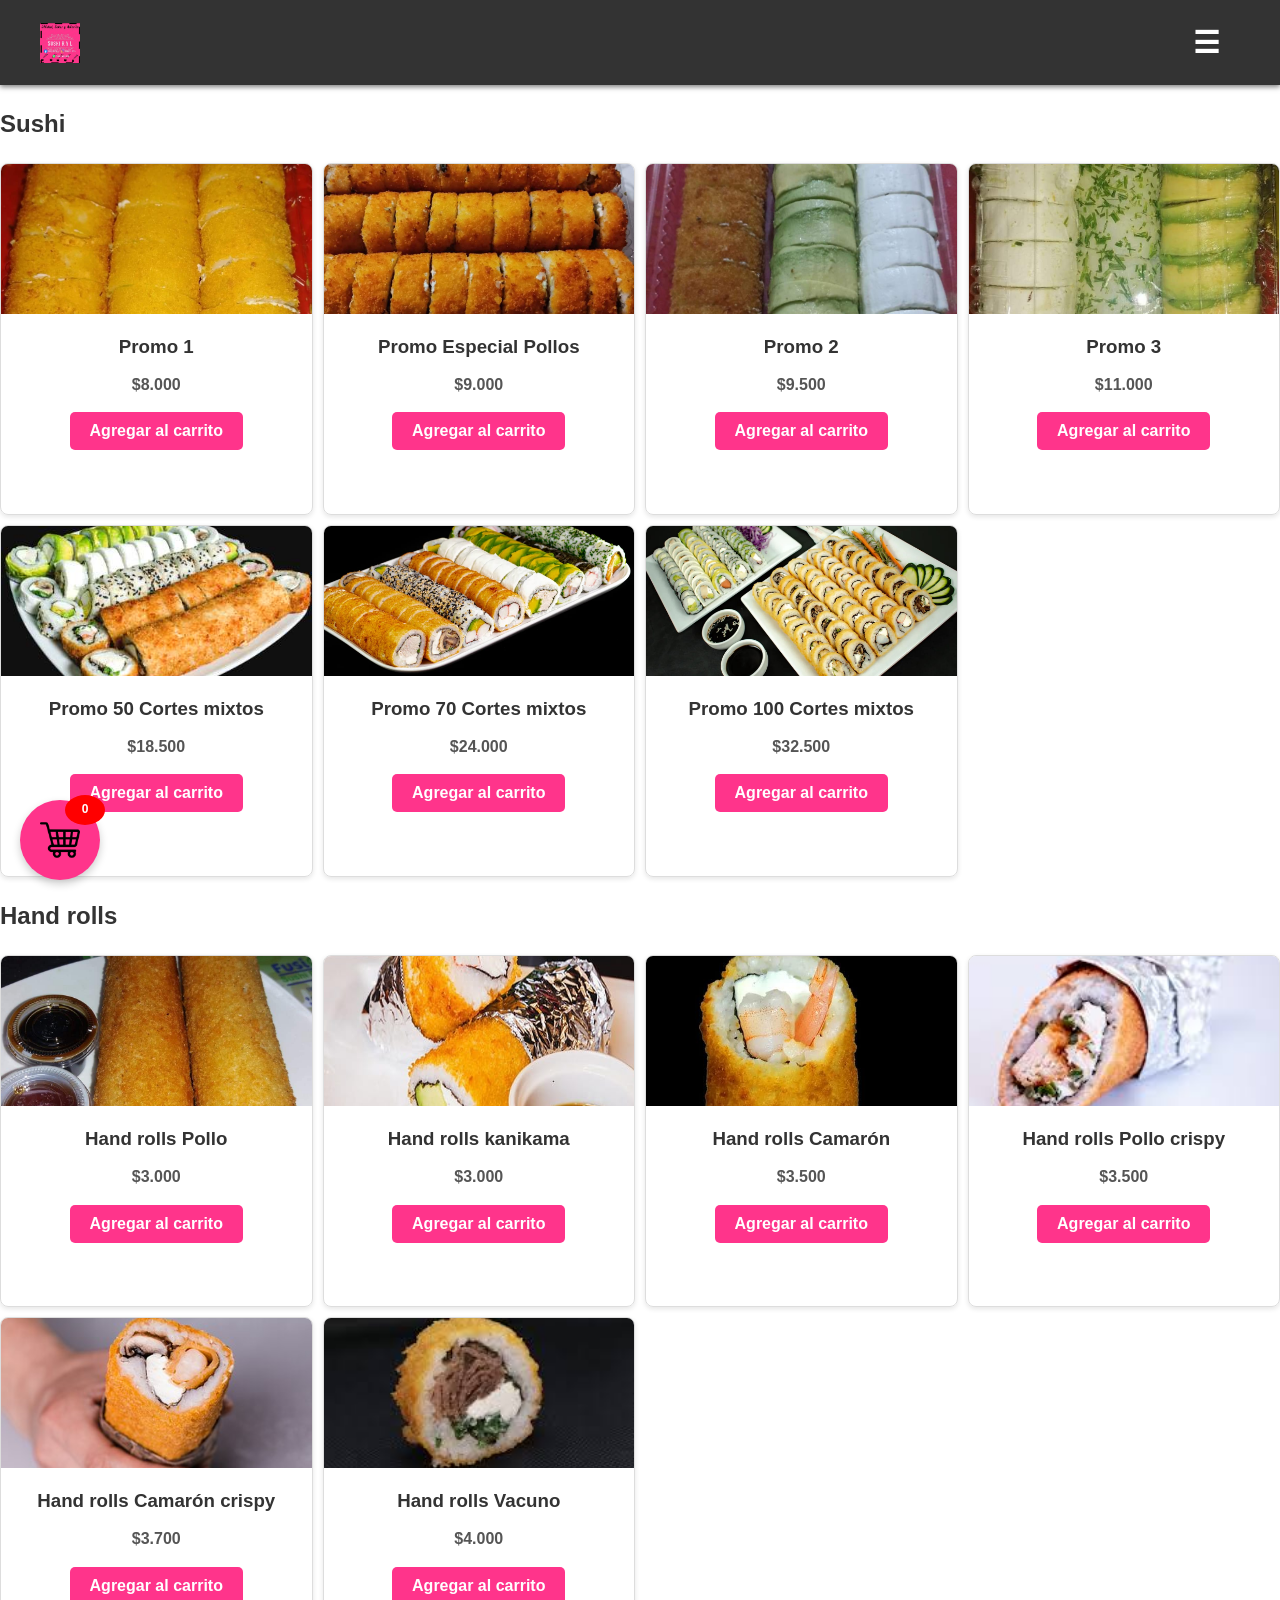
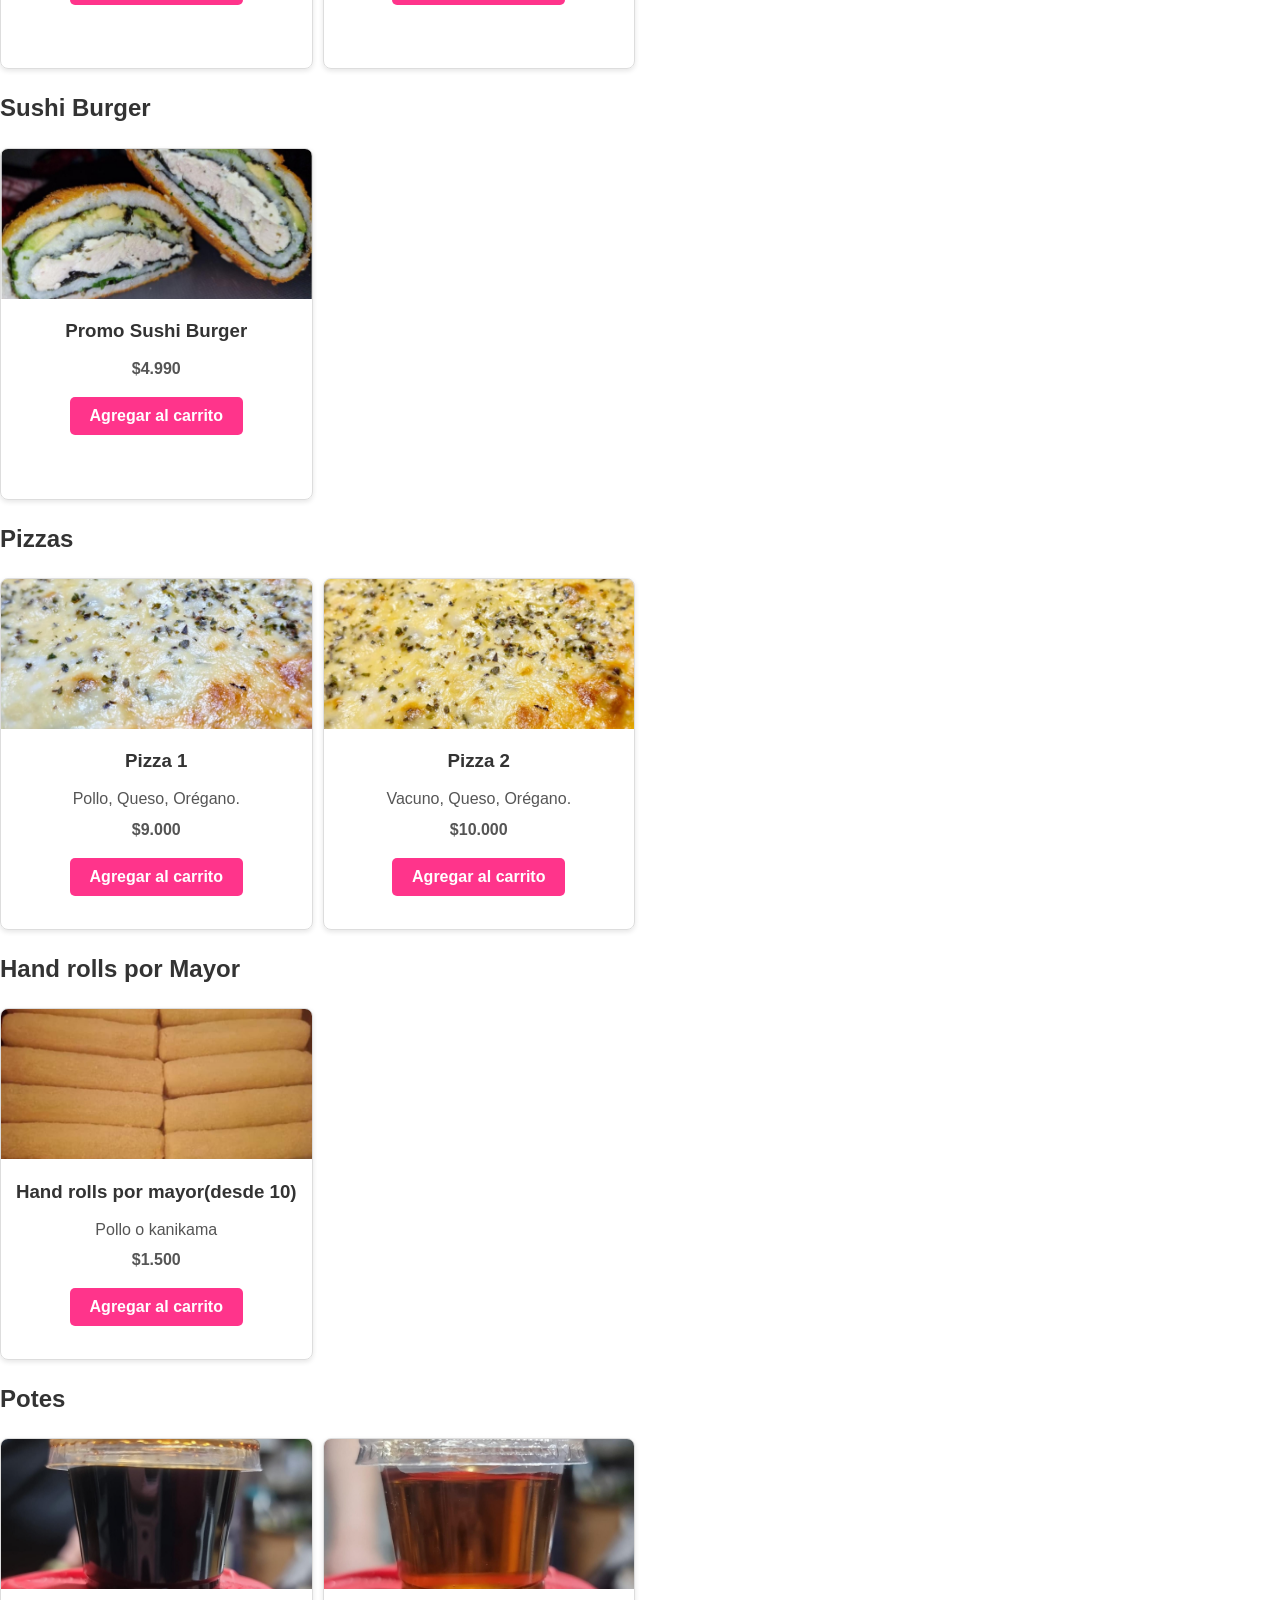
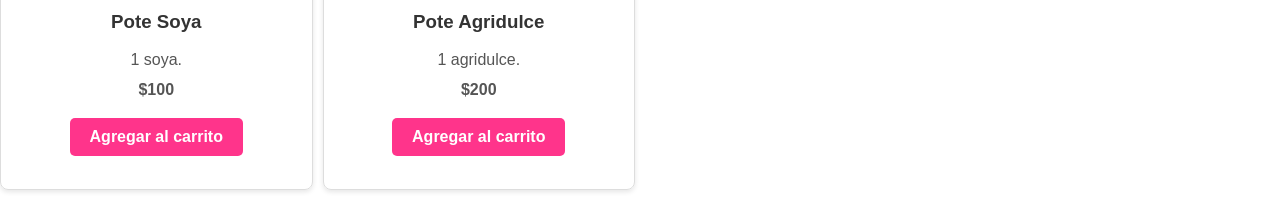
<file: index.html>
<!DOCTYPE html>
<html lang="es">
<head>
    <meta charset="UTF-8">
    <meta name="viewport" content="width=device-width, initial-scale=1.0">
    <title>Sushi R&L</title>
    <link rel="stylesheet" href="styles.css">
    <link rel="icon" type="image/jpeg" href="img/logo.jpg">
    <meta property="og:title" content="Sushi R&L">
    <meta property="og:description" content="El mejor sushi de San Carlos">
    <meta property="og:image" content="https://github.com/sushiryl/sushiryl.github.io/img/logo.jpg">
    <meta property="og:url" content="https://sushiryl.github.io/">
    <meta property="og:type" content="website">
    <style>
        /* Estilo para el botón flotante del carrito */
        #floating-btn {
            position: fixed;
            bottom: 20px;
            left: 20px;
            background-color: #ff348b;
            padding: 10px;
            border-radius: 50%;
            box-shadow: 0 4px 8px rgba(0, 0, 0, 0.2);
            transition: background-color 0.3s ease;
        }

        #floating-btn:hover {
            background-color: #ff348b;
        }

        #floating-btn img {
            width: 40px;
            height: 40px;
        }

        .cart-count {
            position: absolute;
            top: -5px;
            right: -5px;
            background-color: red;
            color: white;
            border-radius: 50%;
            width: 20px;
            height: 20px;
            display: flex;
            justify-content: center;
            align-items: center;
            font-size: 12px;
            font-weight: bold;
        }
        .promo-ite {
    display: flex;
    flex-direction: column; /* Asegura que los elementos se coloquen en columnas */
    align-items: center; /* Centra horizontalmente el contenido */
    text-align: center; /* Centra el texto */
    padding: 10px;
    width: auto; /* Ajusta el ancho automáticamente */
    max-width: 100%; /* Limita el ancho al contenedor */
    box-sizing: border-box; /* Incluye padding y border en el tamaño total */
    word-wrap: break-word; /* Permite que el texto se divida en palabras largas */
}

.promo-ite .product-image {
    max-width: 100%; /* Asegura que la imagen no se desborde del contenedor */
    height: auto; /* Mantiene las proporciones de la imagen */
    margin-bottom: 10px; /* Espaciado entre la imagen y el contenido */
}

.promo-ite p {
    margin: 10px 0; /* Espaciado uniforme para los párrafos */
    line-height: 1.5; /* Mejora la legibilidad del texto */
}

.promo-ite .old-price {
    font-size: 14px; /* Ajusta el tamaño del texto dentro del contenido antiguo */
    color: gray; /* Cambia el color para diferenciarlo */
}

.promo-ite .add-to-cart {
    background-color: #ff348b; /* Color del botón */
    color: white; /* Texto del botón */
    padding: 10px 15px; /* Tamaño del botón */
    border: none; /* Sin borde */
    border-radius: 5px; /* Bordes redondeados */
    cursor: pointer; /* Cambia el cursor al pasar sobre el botón */
}

.promo-ite .add-to-cart:hover {
    background-color: #e02a76; /* Color al pasar sobre el botón */
}

    </style>
</head>
<body>
    <header>
        <div class="container">
            <img src="img/logo.jpg" alt="Logo Sushi R&L" class="logo">
            <button class="menu-toggle" id="menu-toggle">
                ☰
            </button>
            <nav id="nav-menu" class="hidden">
                <ul>
                     <li><a href="#handrolls">Hand rolls</a></li>
                    <li><a href="#sushiburger">Sushi Burger</a></li>
                    <li><a href="#pizza">Pizza</a></li>
                    <li><a href="#handrollsmayor">Por Mayor</a></li>
                 </ul>
            </nav>
        </div>
    </header>
    <section id="sushi">
        <h2>Sushi</h2>
        <div class="promo-list">
            <div class="promo-item" id="promo-basic-1" onclick="redirectToDetail(this.id, event)">
                <img src="img/promo1.jpg" alt="Promo 1" class="product-image">
                <h3>Promo 1</h3>
                <p><strong>$8.000</strong></p>
                <button class="add-to-cart" data-name="Promo 1" data-price="8000">Agregar al carrito</button>
            </div>
            <div class="promo-item" id="promo-pollo-special" onclick="redirectToDetail(this.id, event)">
                <img src="img/promo111.jpg" alt="Promo pollo" class="product-image">
                <h3>Promo Especial Pollos</h3>
                <p><strong>$9.000</strong></p>
                <button class="add-to-cart" data-name="Promo Especial Pollos" data-price="9000">Agregar al carrito</button>
            </div>
            <div class="promo-item" id="promo-basic-2" onclick="redirectToDetail(this.id, event)">
                <img src="img/promo2.jpg" alt="Promo 2" class="product-image">
                <h3>Promo 2</h3>
                <p><strong>$9.500</strong></p>
                <button class="add-to-cart" data-name="Promo 2" data-price="9500">Agregar al carrito</button>
            </div>
            <div class="promo-item" id="promo-basic-3" onclick="redirectToDetail(this.id, event)">
                <img src="img/promo3.jpg" alt="Promo 3" class="product-image">
                <h3>Promo 3</h3>
                <p><strong>$11.000</strong></p>
                <button class="add-to-cart" data-name="Promo 3" data-price="11000">Agregar al carrito</button>
            </div>
            <div class="promo-item" id="promo-50-mix" onclick="redirectToDetail(this.id, event)">
                <img src="img/50.jpeg" alt="Promo 50" class="product-image">
                <h3>Promo 50 Cortes mixtos</h3>
                
                <p><strong>$18.500</strong></p>
                <button class="add-to-cart" data-name="Promo 50 Cortes mixtos" data-price="18500">Agregar al carrito</button>
            </div>
            <div class="promo-item" id="promo-70-mix" onclick="redirectToDetail(this.id, event)">
                <img src="img/70.jpeg" alt="Promo 70" class="product-image">
                <h3>Promo 70 Cortes mixtos</h3>
                <p><strong>$24.000</strong></p>
                <button class="add-to-cart" data-name="Promo 70 Cortes mixtos" data-price="24000">Agregar al carrito</button>
            </div>
            <div class="promo-item" id="promo-100-mix" onclick="redirectToDetail(this.id, event)">
                <img src="img/100.jpeg" alt="Promo 100" class="product-image">
                <h3>Promo 100 Cortes mixtos</h3>
                <p><strong>$32.500</strong></p>
                <button class="add-to-cart" data-name="Promo 100 Cortes mixtos" data-price="32500">Agregar al carrito</button>
            </div>
        </div>
    </section>

    <section id="handrolls">
        <h2>Hand rolls</h2>
        <div class="promo-list">
            <div class="promo-item" id="handroll-pollo" onclick="redirectToDetail(this.id, event)">
                <img src="img/handroll.jpg" alt="Hand roll Pollo" class="product-image">
                <h3>Hand rolls Pollo</h3>
                <p><strong>$3.000</strong></p>
                <button class="add-to-cart" data-name="Hand rolls Pollo" data-price="3000">Agregar al carrito</button>
            </div>
            <div class="promo-item" id="handroll-kanikama" onclick="redirectToDetail(this.id, event)">
                <img src="img/kanikama.jpeg" alt="Hand roll Kanikama" class="product-image">
                <h3>Hand rolls kanikama</h3>
                <p><strong>$3.000</strong></p>
                <button class="add-to-cart" data-name="Hand rolls kanikama" data-price="3000">Agregar al carrito</button>
            </div>
            <div class="promo-item" id="handroll-camaron" onclick="redirectToDetail(this.id, event)">
                <img src="img/cama.jpeg" alt="Hand roll Camarón" class="product-image">
                <h3>Hand rolls Camarón</h3>
                <p><strong>$3.500</strong></p>
                <button class="add-to-cart" data-name="Hand rolls Camarón" data-price="3500">Agregar al carrito</button>
            </div>
            <div class="promo-item" id="handroll-pollo-crispy" onclick="redirectToDetail(this.id, event)">
                <img src="img/pollocrispy.jpg" alt="Hand roll Pollo Crispy" class="product-image">
                <h3>Hand rolls Pollo crispy</h3>
                <p><strong>$3.500</strong></p>
                <button class="add-to-cart" data-name="Hand rolls Pollo crispy" data-price="3500">Agregar al carrito</button>
            </div>
            <div class="promo-item" id="handroll-camaron-crispy" onclick="redirectToDetail(this.id, event)">
                <img src="img/camaroncrispy.jpeg" alt="Hand roll Camarón Crispy" class="product-image">
                <h3>Hand rolls Camarón crispy</h3>
                <p><strong>$3.700</strong></p>
                <button class="add-to-cart" data-name="Hand rolls Camarón crispy" data-price="3700">Agregar al carrito</button>
            </div>
            <div class="promo-item" id="handroll-vacuno" onclick="redirectToDetail(this.id, event)">
                <img src="img/vacuno.jpg" alt="Hand roll Vacuno" class="product-image">
                <h3>Hand rolls Vacuno</h3>
                <p><strong>$4.000</strong></p>
                <button class="add-to-cart" data-name="Hand rolls Vacuno" data-price="4000">Agregar al carrito</button>
            </div>
        </div>
    </section>

    <section id="sushiburger">
        <h2>Sushi Burger</h2>
        <div class="promo-list">
            <div class="promo-item" id="sushi-burger" onclick="redirectToDetail(this.id, event)">
                <img src="img/burguer.jpeg" alt="Sushi Burger" class="product-image">
                <h3>Promo Sushi Burger</h3>
                <p><strong>$4.990</strong></p>
                <button class="add-to-cart" data-name="Promo Sushi Burger" data-price="4990">Agregar al carrito</button>
            </div>
        </div>
    </section>

    <section id="pizza">
        <h2>Pizzas</h2>
        <div class="promo-list">
            <div class="promo-item" id="pizza-pollo" onclick="redirectToDetail(this.id, event)">
                <img src="img/pizza1.jpg" alt="Pizza Pollo" class="product-image">
                <h3>Pizza 1</h3>
                <p>Pollo, Queso, Orégano.</p>
                <p><strong>$9.000</strong></p>
                <button class="add-to-cart" data-name="Pizza 1" data-price="9000">Agregar al carrito</button>
            </div>
            <div class="promo-item" id="pizza-vacuno" onclick="redirectToDetail(this.id, event)">
                <img src="img/pizza2.jpg" alt="Pizza Vacuno" class="product-image">
                <h3>Pizza 2</h3>
                <p>Vacuno, Queso, Orégano.</p>
                <p><strong>$10.000</strong></p>
                <button class="add-to-cart" data-name="Pizza 2" data-price="10000">Agregar al carrito</button>
            </div>
        </div>
    </section>

    <section id="handrollsmayor">
        <h2>Hand rolls por Mayor</h2>
        <div class="promo-list">
            <div class="promo-item" id="handroll-wholesale" onclick="redirectToDetail(this.id, event)">
                <img src="img/pormayor.jpg" alt="Hand rolls por Mayor" class="product-image">
                <h3>Hand rolls por mayor(desde 10)</h3>
                <p>Pollo o kanikama</p>
                <p><strong>$1.500</strong></p>
                <button class="add-to-cart" data-name="Hand rolls por mayor" data-price="1500">Agregar al carrito</button>
            </div>
        </div>
    </section>

    <section id="potes">
        <h2>Potes</h2>
        <div class="promo-list">
            <div class="promo-item" id="pote-soya" onclick="redirectToDetail(this.id, event)">
                <img src="img/soya.jpeg" alt="Pote Soya" class="product-image">
                <h3>Pote Soya</h3>
                <p>1 soya.</p>
                <p><strong>$100</strong></p>
                <button class="add-to-cart" data-name="Pote Soya" data-price="100">Agregar al carrito</button>
            </div>
            <div class="promo-item" id="pote-agridulce" onclick="redirectToDetail(this.id, event)">
                <img src="img/agri.jpeg" alt="Pote Agridulce" class="product-image">
                <h3>Pote Agridulce</h3>
                <p>1 agridulce.</p>
                <p><strong>$200</strong></p>
                <button class="add-to-cart" data-name="Pote Agridulce" data-price="200">Agregar al carrito</button>
            </div>
        </div>
    </section>

    <!-- Floating cart button -->
    <a href="carrito.html" id="floating-btn">
        <img src="img/carro.png" alt="Carrito">
        <span id="cart-count" class="cart-count">0</span>
    </a>

    <!-- All previous scripts remain exactly the same -->
    <script>
        // Menu toggle script
        document.getElementById('menu-toggle').addEventListener('click', function() {
            const navMenu = document.getElementById('nav-menu');
            navMenu.classList.toggle('hidden');
        });

        // Cart functionality
        document.querySelectorAll('.add-to-cart').forEach(button => {
            button.addEventListener('click', () => {
                const name = button.dataset.name;
                const price = parseInt(button.dataset.price, 10);
                
                if (!name || isNaN(price)) {
                    console.error('Error: el producto no tiene nombre o precio válido.');
                    return;
                }
                
                let cart = JSON.parse(localStorage.getItem('cart')) || [];
                
                const existingItem = cart.find(item => item.name === name);
                
                if (existingItem) {
                    existingItem.quantity += 1;
                } else {
                    cart.push({ name, price, quantity: 1 });
                }
                
                localStorage.setItem('cart', JSON.stringify(cart));
                updateCartCount();
            });
        });

        // Update cart count
        function updateCartCount() {
            const cart = JSON.parse(localStorage.getItem('cart')) || [];
            const totalItems = cart.reduce((sum, item) => sum + item.quantity, 0);
            document.getElementById('cart-count').textContent = totalItems;
        }

        // Product detail redirect
        function redirectToDetail(productId, event) {
            if (event.target.classList.contains('add-to-cart')) {
                return;
            }
            const encodedId = encodeURIComponent(productId);
            window.location.href = `detalle.html?id=${encodedId}`;
        }

        // Initialize cart count
        updateCartCount();
    </script>
</body>
</html>
</file>
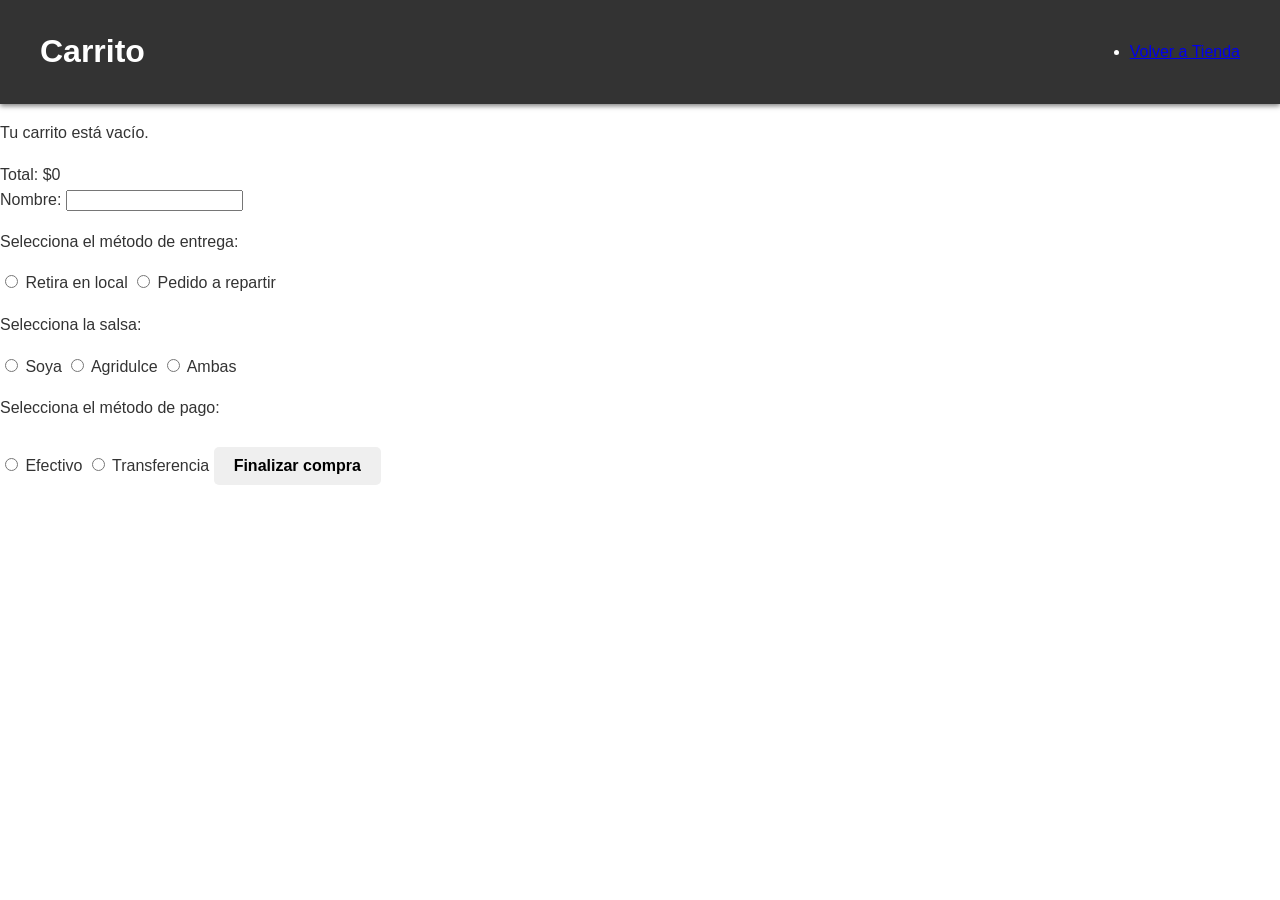
<file: carrito.html>
<!DOCTYPE html>
<html lang="es">
<head>
    <meta charset="UTF-8">
    <meta name="viewport" content="width=device-width, initial-scale=1.0">
    <title>Carrito de Compras</title>
    <link rel="stylesheet" href="styles.css"> <!-- Asegúrate de tener un archivo de estilos -->
</head>
<body>
    <header>
        <div class="container">
            <h1>Carrito </h1>
            <nav>
                <ul>
                    <li><a href="index.html">Volver a Tienda</a></li>
                </ul>
            </nav>
        </div>
    </header>
    <div id="cart-items"></div>
    <div id="cart-total"></div>
    
    <form id="checkout-form">
    <!-- Campos para ingresar nombre -->
    <label for="name">Nombre:</label>
    <input type="text" id="name" required>

    <!-- Opciones de entrega -->
    <p>Selecciona el método de entrega:</p>
    <label>
        <input type="radio" name="delivery" value="Retira en local" id="pickup" required> Retira en local
    </label>
    <label>
        <input type="radio" name="delivery" value="Pedido a repartir" id="delivery" required> Pedido a repartir
    </label>

    <!-- Campo de dirección, inicialmente oculto -->
    <div id="address-container" style="display:none;">
        <label for="address">Dirección de entrega:</label>
        <input type="text" id="address">
    </div>

    <!-- Opciones de salsa -->
    <p>Selecciona la salsa:</p>
    <label>
        <input type="radio" name="sauce" value="Soya" required> Soya
    </label>
    <label>
        <input type="radio" name="sauce" value="Agridulce" required> Agridulce
    </label>
    <label>
        <input type="radio" name="sauce" value="Ambas" required> Ambas
    </label>


    <!-- Opciones de pago -->
    <p>Selecciona el método de pago:</p>
    <label>
        <input type="radio" name="payment" value="Efectivo" required> Efectivo
    </label>
    <label>
        <input type="radio" name="payment" value="Transferencia" required> Transferencia
    </label>

    <!-- Botón para finalizar la compra -->
    <button type="button" id="checkout">Finalizar compra</button>
</form>


    <script src="carrito.js"></script>
</body>
</html>
</file>
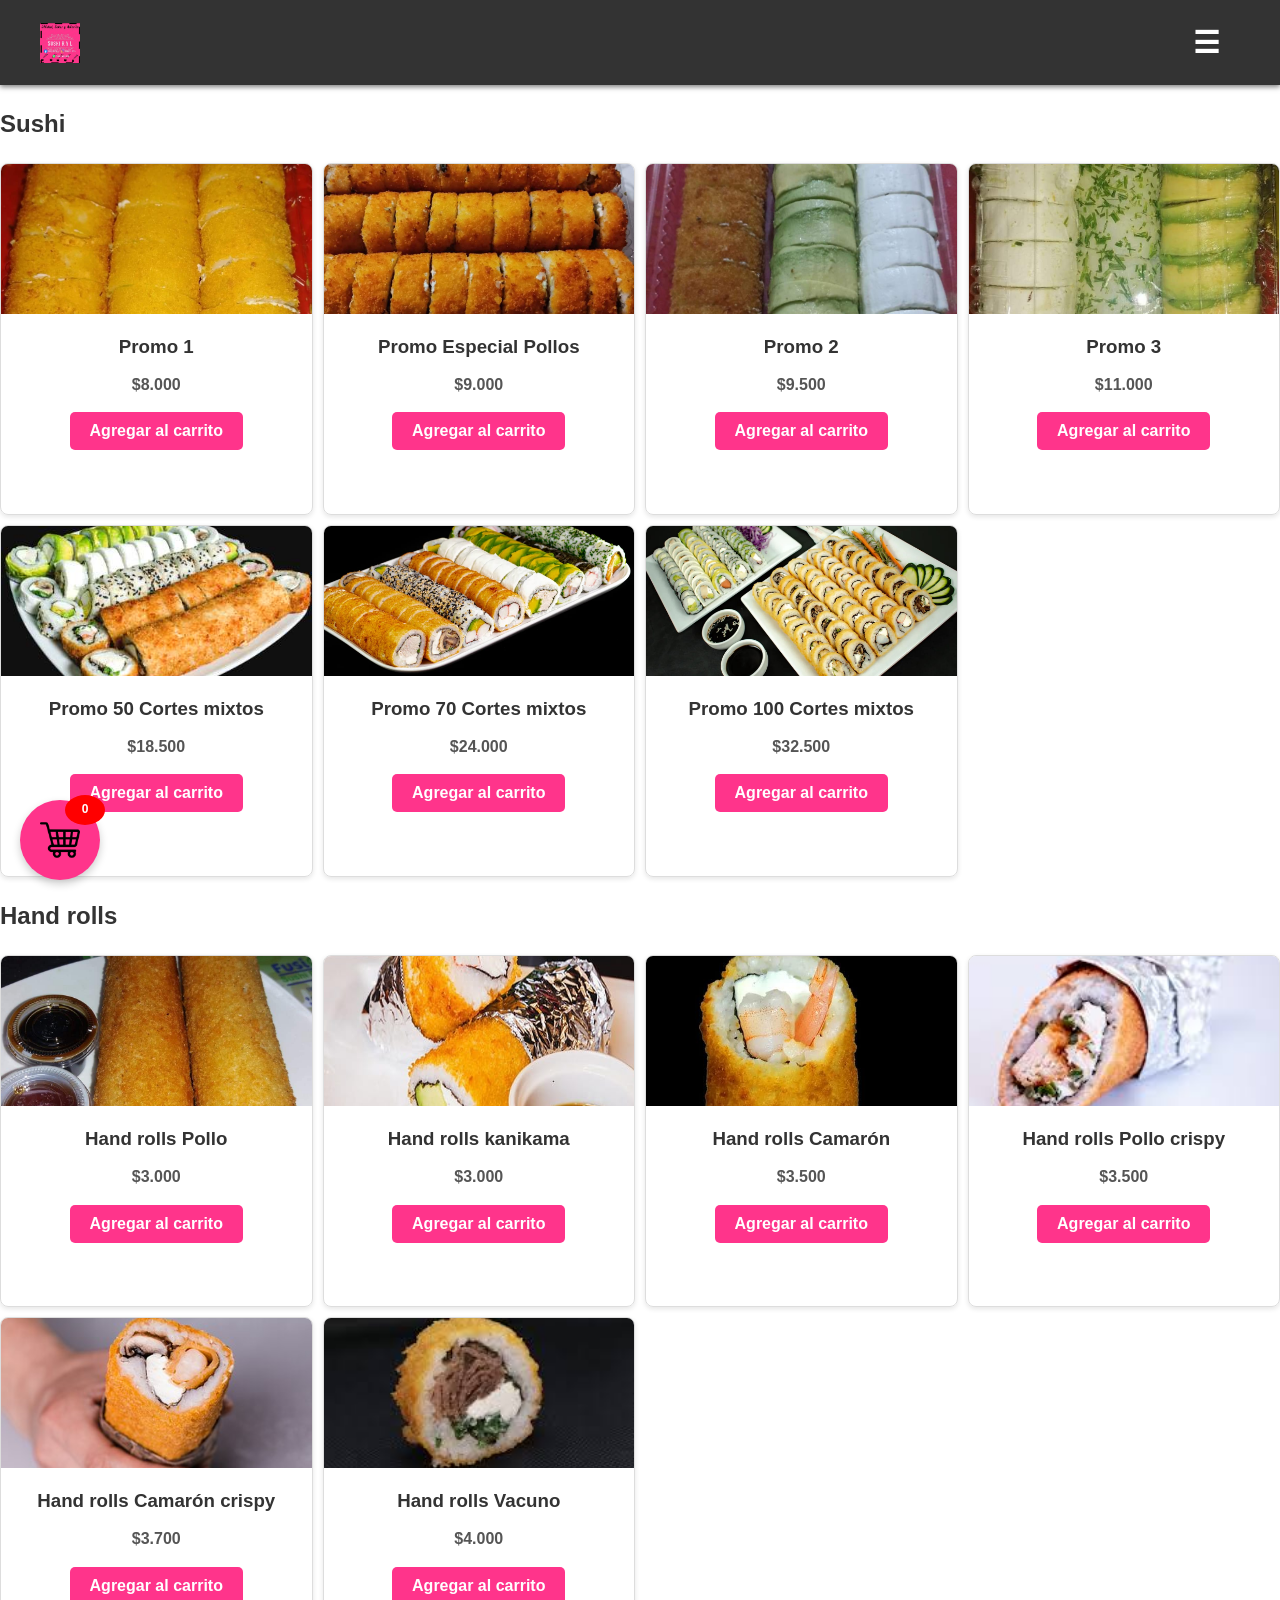
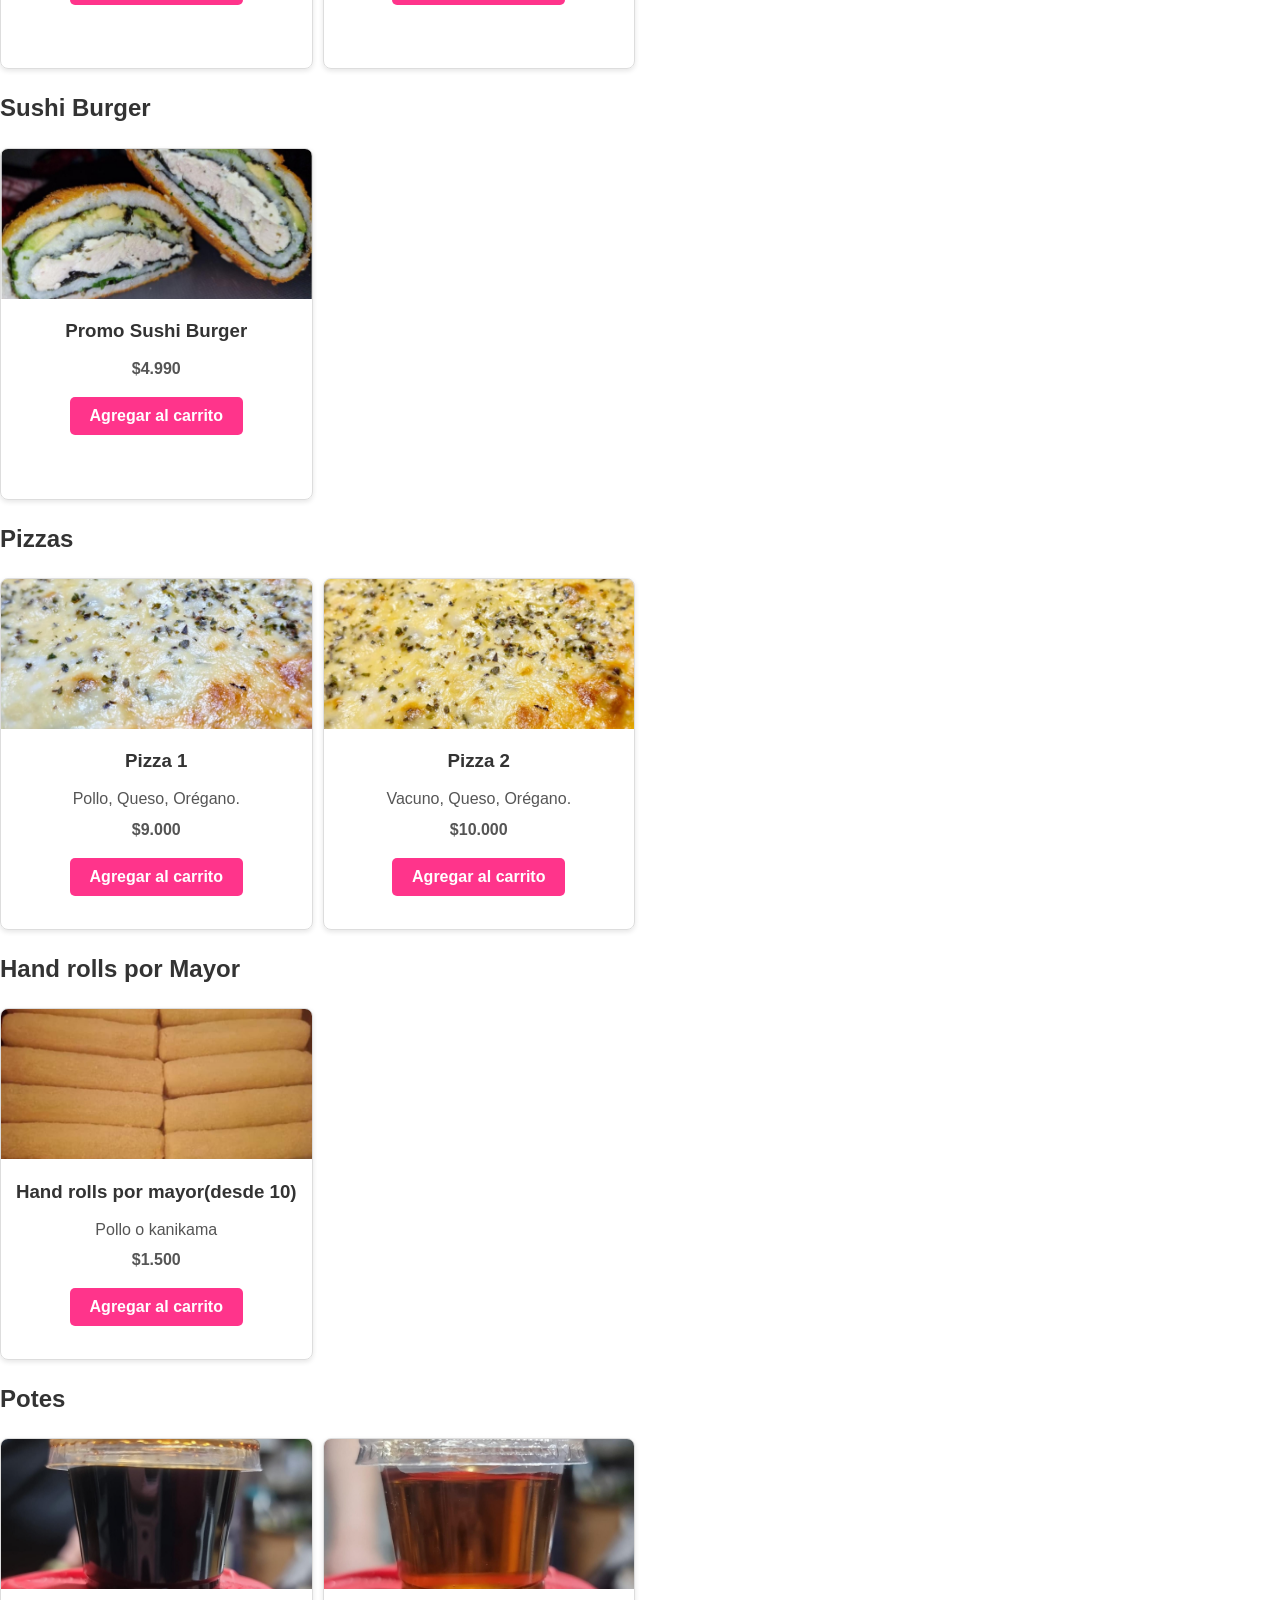
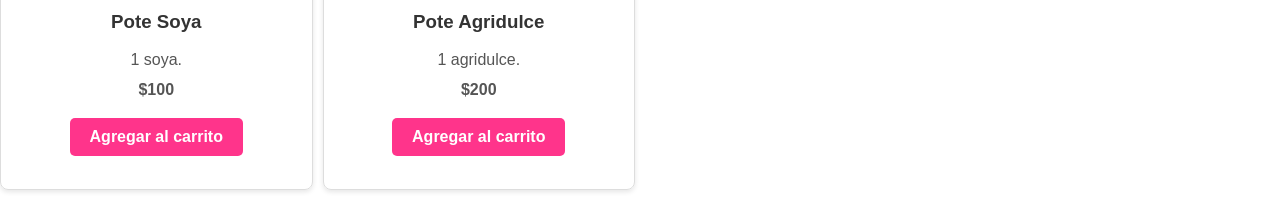
<file: detalle.html>
<!DOCTYPE html>
<html lang="es">
<head>
    <meta charset="UTF-8">
    <meta name="viewport" content="width=device-width, initial-scale=1.0">
    <title>Detalle Producto - Sushi R&L</title>
    <link rel="stylesheet" href="style.css">
    <link rel="icon" type="image/jpeg" href="img/logo.jpg">
    <meta property="og:title" content="Detalle Producto - Sushi R&L">
    <meta property="og:description" content="Detalles del producto seleccionado en Sushi R&L">
    <meta property="og:image" content="https://github.com/sushiryl/sushiryl.github.io/img/logo.jpg">
    <meta property="og:url" content="https://sushiryl.github.io/">
    <meta property="og:type" content="website">
</head>
<body>
    <header>
        <div class="container">
            <img src="img/logo.jpg" alt="Logo Sushi R&L" class="logo">
            <a href="index.html" class="back-btn">← Volver a la tienda</a>
        </div>
    </header>

    <section class="product-detail">
        <div class="image-container">
            <img id="product-image" src="" alt="Imagen del producto">
        </div>
        <h2 id="product-name">Nombre del Producto</h2>
        <p id="product-description">Descripción del producto aquí...</p>
        <p class="price" id="product-price">$0.00</p>
        <button class="add-to-cart" id="add-to-cart-btn">Agregar al carrito</button>
    </section>

    <script>
        const urlParams = new URLSearchParams(window.location.search);
        const productId = urlParams.get('id'); 

        const products = {
            "promo-basic-1": {
                name: "Promo 1",
                description: "20 cortes kanikama 10 cortes pollo",
                price: 8000,
                image: "img/promo1.jpg"
            },
            "promo-pollo-special": {
                name: "Promo Especial Pollo",
                description: "30 cortes Pollo-Palta-Queso",
                price: 9000,
                image: "img/promo111.jpg"
            },
            "promo-basic-2": {
                name: "Promo 2",
                description: "20 kanikama-Palta-Queso<br>10 Pollo-Palta-Queso", 
                price: 9500,
                image: "img/promo2.jpg"
            },
            "promo-basic-3": {
                name: "Promo 3",
                description: " Pollo-Palta-Queso<br>kanikama-Palta-Queso<br> Camaron-Palta-Queso",
                price: 11000,
                image: "img/promo3.jpg"
            },
            "promo-50-mix": {
                name: "Promo 50 Cortes mixtos",
                description: "-20 cortes fritos<br>-10 cortes en Nori<br>-10 cortes en Palta<br>-10 cortes en Queso<br><br>Pollo-Palta-Queso<br>Pollo crispy-Palta-Queso<br>kanikama-Palta-Queso<br>kanikama crispy-Palta-Queso<br>Camaron-Palta-Queso",
                price: 18500,
                image: "img/50.jpeg"
            },
            "promo-70-mix": {
                name: "Promo 70 Cortes mixtos",
                description: "-20 cortes fritos<br>-20 cortes en Nori<br>-20 cortes en Palta<br>-10 cortes en Queso<br><br>Pollo-Palta-Queso<br>Pollo crispy-Palta-Queso<br>kanikama-Palta-Queso<br>kanikama crispy-Palta-Queso<br>Camaron-Palta-Queso",
                price: 24000,
                image: "img/70.jpeg"
            },
            "promo-100-mix": {
                name: "Promo 100 Cortes mixtos",
                description: "-50 cortes fritos<br>-20 cortes en Nori<br>-10 cortes en Palta<br>-20 cortes en Queso<br><br>Pollo-Palta-Queso<br>Pollo crispy-Palta-Queso<br>kanikama-Palta-Queso<br>kanikama crispy-Palta-Queso<br>Camaron-Palta-Queso",
                price: 32500,
                image: "img/100.jpeg"
            },
            "handroll-pollo": {
                name: "Hand rolls Pollo",
                description: "Pollo-Palta-Queso",
                price: 3000,
                image: "img/pollo.jpeg"
            },
            "handroll-kanikama": {
                name: "Hand rolls kanikama",
                description: "kanikama-Palta-Queso",
                price: 3000,
                image: "img/kanikama.jpeg"
            },
            "handroll-camaron": {
                name: "Hand rolls Camaron",
                description: "Camaron-Palta-Queso",
                price: 3500,
                image: "img/cama.jpeg"
            },
            "handroll-pollo-crispy": {
                name: "Hand rolls Pollo crispy",
                description: "Pollo crispy-Palta-Queso",
                price: 3500,
                image: "img/pollocrispy.jpg"
            },
            "handroll-camaron-crispy": {
                name: "Hand rolls Camaron crispy",
                description: "Camaron crispy-Palta-Queso",
                price: 3700,
                image: "img/camaroncrispy.jpeg"
            },
            "handroll-vacuno": {
                name: "Hand rolls Vacuno",
                description: "Vacuno-Palta-Queso",
                price: 4000,
                image: "img/vacuno.jpg"
            },
            "sushi-burger": {
                name: "Sushi Burger",
                description: "Pollo-Palta-Queso o kanikama-Palta-Queso",
                price: 4990,
                image: "img/burguer.jpeg"
            },
            "pizza-pollo": {
                name: "Pizza 1",
                description: "Salsa de tomate-Pollo-Queso-Oregano",
                price: 9000,
                image: "img/pizza1.jpg"
            },
            "pizza-vacuno": {
                name: "Pizza 2",
                description: "Salsa de tomate-Vacuno-Queso-Oregano",
                price: 10000,
                image: "img/pizza3.jpeg"
            },
            "handroll-wholesale": {
                name: "Hand rolls por mayor (desde 10 unidades)",
                description: "Pollo-Palta-Queso o kanikama-Palta-Queso",
                price: 1500,
                image: "img/pormayor.jpg"
            },
            "pote-soya": {
                name: "Pote soya",
                description: "1 soya",
                price: 100,
                image: "img/soya.jpeg"
            },
            "pote-agridulce": {
                name: "Pote agridulce",
                description: "1 agridulce",
                price: 200,
                image: "img/agri.jpeg"
            }
        };

        const product = products[productId];

        if (product) {
            document.getElementById('product-image').src = product.image;
            document.getElementById('product-name').textContent = product.name;
            document.getElementById('product-description').innerHTML = product.description; 
            document.getElementById('product-price').textContent = `$${product.price}`;
            document.getElementById('add-to-cart-btn').dataset.name = product.name;
            document.getElementById('add-to-cart-btn').dataset.price = product.price;
        } else {
            window.location.href = 'index.html'; 
        }

        document.getElementById('add-to-cart-btn').addEventListener('click', function() {
            alert(`Producto ${this.dataset.name} agregado al carrito!`);
        });
    </script>
</body>
</html>
</file>
<file: styles.css>
/* General Styles */
body {
    margin: 0;
    font-family: Arial, sans-serif;
    line-height: 1.6;
    color: #333;
}

.container {
    max-width: 1200px;
    margin: 0 auto;
    padding: 0 20px;
}

header {
    background: #333;
    color: #fff;
    padding: 5px 0;  /* Mantener la altura del header */
    position: sticky;
    top: 0;
    z-index: 1000;
    box-shadow: 0 2px 5px rgba(0, 0, 0, 0.5);
}

header .container {
    display: flex;
    align-items: center;
    justify-content: space-between;
}

header .logo {
    height: 40px; /* Tamaño ajustado del logo */
    width: auto;
}

/* Estilo para ocultar el menú en pantallas pequeñas */
#nav-menu.hidden {
    display: none;
}

/* Estilos para el botón de menú */
.menu-toggle {
    font-size: 30px;
    background: none;
    border: none;
    color: #fff;
    cursor: pointer;
    display: block;
}

/* Estilo para el menú en pantallas pequeñas */
@media (max-width: 768px) {
    header .container {
        flex-direction: row; /* Cambio de columna a fila */
        text-align: left; /* Alinea los elementos a la izquierda */
    }

    header nav ul {
        display: flex; /* Mostrar los elementos de forma horizontal */
        flex-direction: row; /* Aseguramos que los elementos estén en línea */
        margin: 0;
        padding: 0;
        justify-content: flex-start; /* Alinea los elementos a la izquierda */
    }

    header nav ul li {
        margin: 0 10px; /* Agrega espacio entre los elementos */
    }
.promo-ite {
    display: flex;
    flex-direction: column; /* Asegura que los elementos se coloquen en columnas */
    align-items: center; /* Centra horizontalmente el contenido */
    text-align: center; /* Centra el texto */
    padding: 10px;
    width: auto; /* Ajusta el ancho automáticamente */
    max-width: 100%; /* Limita el ancho al contenedor */
    box-sizing: border-box; /* Incluye padding y border en el tamaño total */
    word-wrap: break-word; /* Permite que el texto se divida en palabras largas */
}

.promo-ite .product-image {
    max-width: 100%; /* Asegura que la imagen no se desborde del contenedor */
    height: auto; /* Mantiene las proporciones de la imagen */
    margin-bottom: 10px; /* Espaciado entre la imagen y el contenido */
}

.promo-ite p {
    margin: 10px 0; /* Espaciado uniforme para los párrafos */
    line-height: 1.5; /* Mejora la legibilidad del texto */
}

.promo-ite .old-price {
    font-size: 14px; /* Ajusta el tamaño del texto dentro del contenido antiguo */
    color: gray; /* Cambia el color para diferenciarlo */
}

.promo-ite .add-to-cart {
    background-color: #ff348b; /* Color del botón */
    color: white; /* Texto del botón */
    padding: 10px 15px; /* Tamaño del botón */
    border: none; /* Sin borde */
    border-radius: 5px; /* Bordes redondeados */
    cursor: pointer; /* Cambia el cursor al pasar sobre el botón */
}

.promo-ite .add-to-cart:hover {
    background-color: #e02a76; /* Color al pasar sobre el botón */
}
    #nav-menu {
        position: absolute;
        top: 60px;
        left: 0;
        background-color: #333;
        width: 100%;
        padding: 10px 0;
        display: none; /* Asegura que esté oculto inicialmente */
    }

    #nav-menu ul {
        list-style-type: none;
        padding: 0;
        text-align: left; /* Alinea los elementos a la izquierda */
    }

    #nav-menu li {
        margin: 10px 0;
    }

    .menu-toggle {
        display: block;
    }

    /* Mostrar el menú cuando se activa el botón */
    #nav-menu.hidden {
        display: block;
    }

    /* Mejorar la apariencia de los botones en el menú desplegable */
    #nav-menu li a {
        display: block;
        padding: 10px 20px;  /* Más espacio en los botones */
        color: #fff;
        text-decoration: none;
        font-weight: bold;
        transition: background 0.3s, color 0.3s;
        border-radius: 5px;
    }

    #nav-menu li a:hover {
        background: #ff348b;
        color: #333;
    }

    /* Opciones del menú horizontal */
    #nav-menu ul {
        display: flex;
        justify-content: flex-start; /* Mantiene los elementos en fila */
        gap: 10px;
    }

    #nav-menu li {
        margin: 0;  /* Eliminar margen para una disposición en línea */
    }

    /* Mostrar dos productos en una fila en pantallas pequeñas */
    .promo-list {
        display: grid;
        grid-template-columns: repeat(2, 1fr); /* Dos columnas */
        gap: 20px;
        margin: 20px 0;
    }
}


/* Sección de productos */
.promo-list {
    display: grid;
    grid-template-columns: repeat(auto-fit, minmax(250px, 1fr)); /* Ajusta automáticamente el número de columnas */
    gap: 10px;
    margin: 10px 0;
    grid-template-columns: repeat(4, 1fr); /* 4 columnas en pantallas grandes */
}

.promo-item {
    border: 1px solid #ddd;
    border-radius: 8px;
    overflow: hidden;
    text-align: center;
    box-shadow: 0 2px 5px rgba(0, 0, 0, 0.1);
    transition: transform 0.3s;
    height: 350px;  /* Aumentada para permitir más espacio y mostrar el precio */
}

.promo-item:hover {
    transform: scale(1.05);
}

/* Asegurar que las imágenes de los productos tengan el mismo tamaño */
.promo-item img {
    width: 100%;
    height: 150px; /* Establecer una altura fija para todas las imágenes */
    object-fit: cover; /* Asegura que la imagen no se deforme */
}

.promo-item h3 {
    margin: 10px 0;
    color: #333;
}

.promo-item p {
    margin: 5px 0;
    color: #555;
}

.promo-item .price {
    margin-top: 10px;
    font-size: 18px;
    font-weight: bold;
    color: #333;
}

/* Buttons */
button {
    display: inline-block;
    padding: 10px 20px;
    margin: 10px 0;
    border: none;
    border-radius: 5px;
    cursor: pointer;
    font-size: 16px;
    font-weight: bold;
    transition: background 0.3s, transform 0.2s;
}

button:hover {
    transform: translateY(-2px);
}
.cart-count {
    position: absolute;
    top: -10px;
    right: -10px;
    background-color: red;
    color: white;
    border-radius: 50%;
    padding: 5px 10px;
    font-size: 14px;
}
.add-to-cart {
    background: #ff348b;
    color: #fff;
}

.add-to-cart:hover {
    background: #ff348b;
}

button.delete {
    background: red;
    color: #fff;
}

button.delete:hover {
    background: darkred;
}
/* Estilos para el botón de eliminar */
.delete-btn.remove {
    background-color: #ff4d4d; /* Color rojo para indicar eliminación */
    color: #fff; /* Texto blanco */
    border: none;
    padding: 10px 20px;
    font-size: 16px;
    cursor: pointer;
    border-radius: 5px;
    transition: background-color 0.3s;
}

.delete-btn.remove:hover {
    background-color: #ff1a1a; /* Un tono de rojo más oscuro al pasar el ratón */
}

/* Floating Button (Carrito) */
#floating-btn {
    position: fixed;
    bottom: 20px;
    right: 20px;
    background: #ff348b;
    border-radius: 50%;
    width: 60px;
    height: 60px;
    display: flex;
    align-items: center;
    justify-content: center;
    box-shadow: 0 2px 10px rgba(0, 0, 0, 0.3);
    transition: transform 0.3s;
}

#floating-btn:hover {
    transform: scale(1.1);
}

#floating-btn img {
    width: 40px;
    height: 40px;
}

/* Footer (opcional, si deseas agregarlo) */
footer {
    background: #333;
    color: #fff;
    text-align: center;
    padding: 10px 0;
    margin-top: 20px;
}

footer p {
    margin: 0;
}

/* Responsive Design */
@media (max-width: 768px) {
    /* Productos en dos columnas */
    .promo-list {
        grid-template-columns: repeat(2, 1fr);
    }

    /* Ajustes al diseño en móviles */
    header nav ul {
        display: flex;
        justify-content: flex-start; /* Alinea los elementos a la izquierda */
    }

    header nav ul li {
        margin: 0 10px; /* Añadir margen entre elementos */
    }

    .menu-toggle {
        display: block;
    }
}
</file>
<file: style.css>
/* General styles */
* {
    margin: 0;
    padding: 0;
    box-sizing: border-box;
}

body {
    font-family: Arial, sans-serif;
    background-color: #f4f4f4;
}

/* Header styles */
header {
    background-color: #333;
    color: white;
    padding: 20px 0;
    position: sticky;
    top: 0;
}

header .container {
    display: flex;
    justify-content: space-between;
    align-items: center;
    width: 100%;
    max-width: 1200px;
    margin: 0 auto;
    padding: 0 20px;
}

header .logo {
    width: 40px; /* Reducido el tamaño del logo */
    object-fit: cover;
}

header .back-btn {
    color: #ff348b;
    text-decoration: none;
    font-size: 1.2rem;
}

/* Product Detail section */
.product-detail {
    display: flex;
    flex-direction: row; /* Disposición horizontal por defecto */
    justify-content: flex-start;
    align-items: flex-start; /* Alineación al inicio */
    padding: 40px;
    text-align: left;
}

.product-detail .image-container {
    width: 400px; /* Tamaño del contenedor */
    height: 400px; /* Aseguramos que sea un cuadro cuadrado */
    border-radius: 10px; /* Esquinas redondeadas */
    overflow: hidden; /* Esto es clave para que no se vean los bordes */
    box-shadow: 0 4px 8px rgba(0, 0, 0, 0.2);
}

.product-detail img {
    width: 100%;
    height: 100%;
    object-fit: cover; /* Esto mantiene la imagen proporcional y cubre todo el contenedor */
    object-position: center; /* Centra la imagen en el contenedor */
}



.product-detail .info {
    display: flex;
    flex-direction: column; /* Alineación vertical */
    justify-content: flex-start; /* Asegura que los elementos estén alineados arriba */
    margin-left: 20px; /* Espacio entre la imagen y la descripción */
    text-align: left;
}

.product-detail h2 {
    font-size: 2rem;
    margin: 10px 0;
}

.product-detail p {
    font-size: 1.2rem;
    margin: 10px 0;
}

.product-detail .price {
    font-size: 1.5rem;
    font-weight: bold;
    color: #ff348b;
}

.add-to-cart {
    background-color: #ff348b;
    color: white;
    padding: 10px 20px;
    border: none;
    border-radius: 5px;
    cursor: pointer;
    font-size: 1rem;
    margin-top: 20px;
}

.add-to-cart:hover {
    background-color: #e02a76;
}

.back-btn {
    margin-top: 20px;
    font-size: 1rem;
    color: #ff348b;
    text-decoration: none;
}

/* Responsive styles for mobile */
@media (max-width: 768px) {
    .product-detail {
        flex-direction: column; /* Cambiar a disposición vertical en dispositivos pequeños */
        align-items: center; /* Centrar los elementos */
        text-align: center;
    }

    .product-detail .image-container {
        width: 50%; /* Reducir el tamaño de la imagen en móvil */
        height: auto; /* Ajustar la altura automáticamente */
    }

    .product-detail .info {
        margin-left: 0; /* Eliminar el margen en dispositivos pequeños */
        text-align: center;
    }

    .product-detail h2 {
        font-size: 1.8rem; /* Reducir el tamaño del título */
    }

    .product-detail p {
        font-size: 1rem; /* Reducir el tamaño de la descripción */
    }
}
</file>
